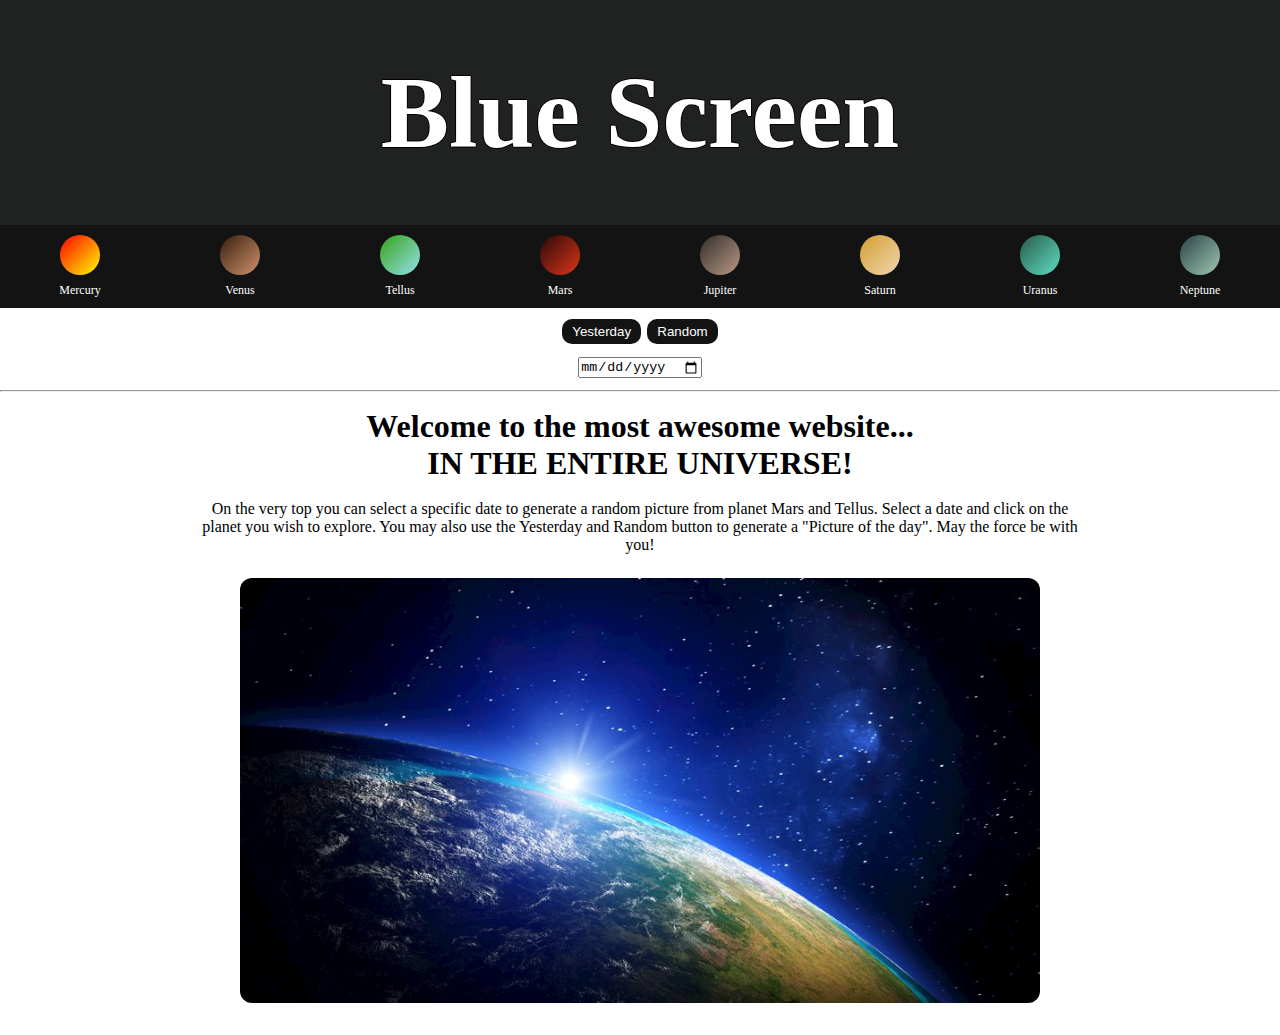
<file: index.html>
<!DOCTYPE html>
<html lang="sv">

<head>
    <meta charset="UTF-8">
    <meta http-equiv="X-UA-Compatible" content="IE=edge">
    <meta name="viewport" content="width=device-width, initial-scale=1.0">
    <link rel="stylesheet" href="style.css">
    <title>API Bluescreen</title>
</head>

<body>

    <header>
        <div class="headerbg">
            <h1 class="rubrik">Blue Screen</h1>
        </div>
    </header>

    <nav>
        <div class="links">
            <ul>
                <li><button class="merc plan" onclick="planeter(1)"></button><br>Mercury</li>
                <li><button class="venu plan" onclick="planeter(0)"></button><br>Venus</li>
                <li><button class="tell plan" onclick="planeter(6)"></button><br>Tellus</li>
                <li><button class="mars plan" onclick="planeter(7)"></button><br>Mars</li>
                <li><button class="jupi plan" onclick="planeter(2)"></button><br>Jupiter</li>
                <li><button class="satu plan" onclick="planeter(3)"></button><br>Saturn</li>
                <li><button class="uran plan" onclick="planeter(4)"></button><br>Uranus</li>
                <li><button class="nept plan" onclick="planeter(5)"></button><br>Neptune</li>
            </ul>
        </div>
        <div class="date">
            <button id="previous-apod" class="apod" onclick="apod(0)">Yesterday</button>
            <button id="random-apod" class="apod" onclick="apod(1)">Random</button>
        </div>
        <div class="datebox">
            <input id="date" type="date">
        </div>
        <hr>
    </nav>

    <main>
        <div class="mainwrapper">
            <div class="error hidden">
                <h3 id="error_title"></h3>
                <p id="error_text"></p>
            </div>
            <div class="intro">
                <h1 id="image-title">Welcome to the most awesome website...<br>IN THE ENTIRE UNIVERSE!</h1>
                <br>
                <p id="image-text">On the very top you can select a specific date to generate a random picture from
                    planet Mars and Tellus. Select a date and click on the planet you wish to explore. You may also use
                    the Yesterday and Random button to generate a "Picture of the day". May the force be with you!
                </p>
            </div>



            <section class="planet">
                <img src="img/earth-start.jpg" id="start-image">

                <section class="coords">
                    <p class="lat"></p>
                    <p class="lon"></p>
                </section>
            </section>
        </div>
    </main>

    <script src="script.js"></script>
</body>

</html>
</file>
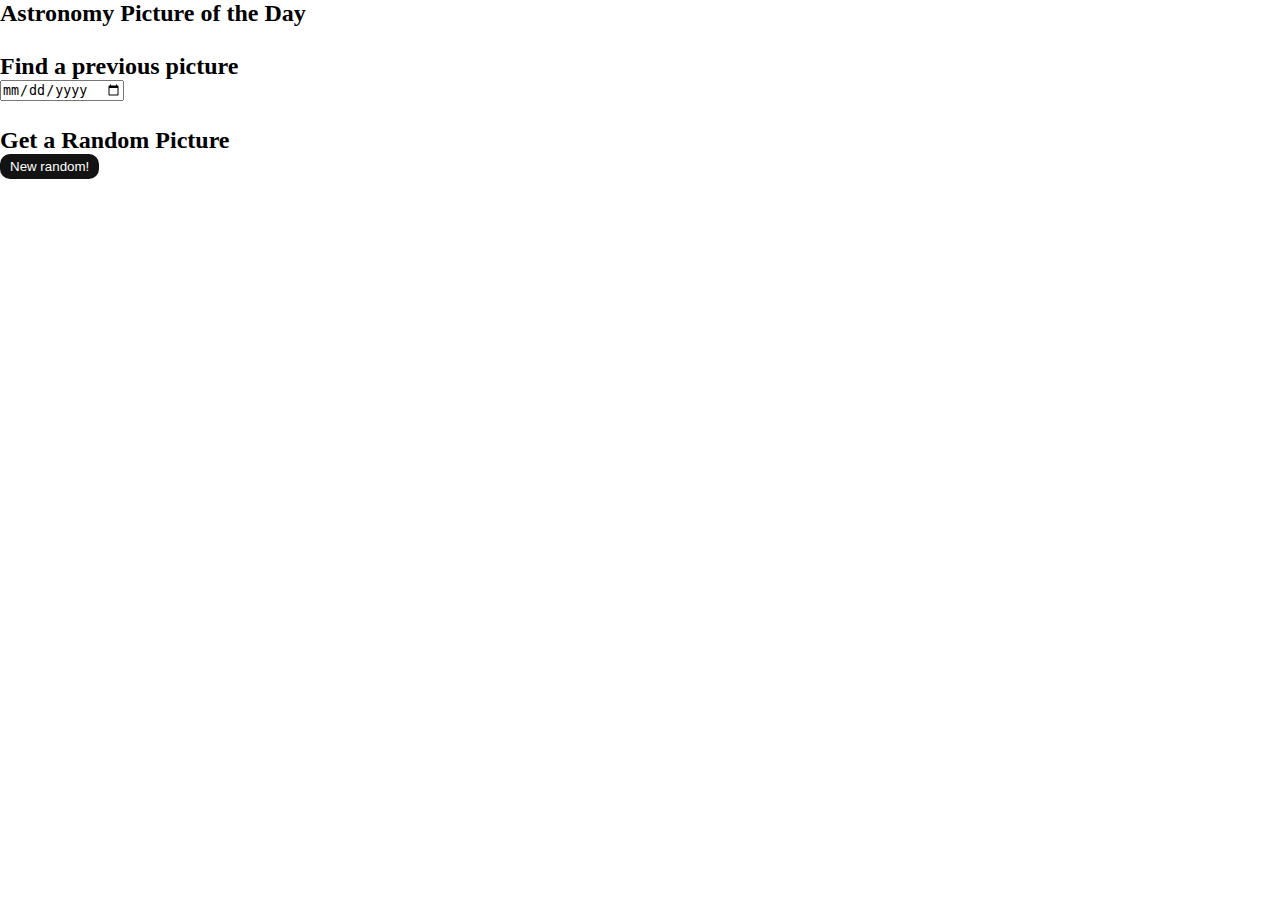
<file: apod.html>
<!DOCTYPE html>
<html lang="en">
<head>
    <meta charset="UTF-8">
    <meta http-equiv="X-UA-Compatible" content="IE=edge">
    <meta name="viewport" content="width=device-width, initial-scale=1.0">
    <link rel="stylesheet" href="style.css">
    <title>API Bluescreen</title>
</head>
<body>
    <div id="apod">
        <h2>Astronomy Picture of the Day</h2>
        <img>
        <h3 ></h3>
        <p></p>
    </div>
    <div id="prev-apod">
        <h2>Find a previous picture</h2>
        <input type="date" name="date" id="prev-date"> <br>
        <img>
        <h3></h3>
        <p></p>
    </div>
    <div id="random-apod">
        <h2>Get a Random Picture</h2>
        <button onclick="randomImg()">New random!</button> <br>
        <img>
        <h3></h3>
        <p></p>
    </div>

    <script src="script.js"></script>
    <script src="apod-script.js"></script>
</body>
</html>
</file>
<file: style.css>
* {
    margin: 0;
    padding: 0;
    box-sizing: border-box;
}


/*#region header*/

header{
    width: 100%;
    height: auto;
    overflow: hidden;
}

.headerbg{  
    display: flex; 
    align-items: center; 
    width: 100%;
    height: 25vh;
    background-color: rgb(32, 34, 33);
    background-position: center;
    background-repeat: no-repeat;
    background-size: cover;
    animation: zoom-in-zoom-out 30s ease-out infinite;
}

.rubrik{ 
    text-align: center;
    margin:0 auto;
    color: white;
    text-shadow: -1px 0 black, 0 1px black, 1px 0 black, 0 -1px black;text-shadow: -1px 0 black, 0 1px black, 1px 0 black, 0 -1px black;
    font-size: 8vw;
    z-index: 1;
    animation: shake 20s alternate-reverse;
    animation-iteration-count:infinite;
}
.hidden{
    display: none !important;
}
.error{
    display: flex;
    flex-direction: column;
    text-align: center;
    align-items: center;
    justify-content: center;
    background-color: rgb(219, 219, 219);
    margin-top: 12px;
    border: solid 1px black;
    border-radius: 10px;
}

.links{
    width: 100%;
    min-height: 30px;
    background-color: rgb(18, 19, 18);
    padding: 10px 0px;
}

ul{
    font-size: 12px;
    display: flex;
    list-style: none;
    align-items: center;
    justify-content: space-around;
    flex-wrap: wrap;
}

li{
    flex:1;
    text-align: center;
    color: white;
}

.plan{
    padding: 20px 20px;
    color: rgb(0, 0, 0);
    text-decoration: none;
    transition: 0.8s;
    text-transform: uppercase;
    background-color: rgb(246, 246, 246);
    border-radius: 50%;
    cursor: pointer;
    border: none;
    margin-bottom: 8px;
}

.active{
    box-shadow: 0px 0px 10px 2px #e0d996; 
}

/*#region Planeter färger */

.merc{
    background-image: linear-gradient(to bottom right, red , yellow);
}
.venu{
    background-image: linear-gradient(to bottom right, rgb(54, 30, 13) , rgb(209, 147, 108));
}
.tell{
    background-image: linear-gradient(to bottom right, rgb(53, 163, 20) , rgb(149, 225, 238));
}
.mars{
    background-image: linear-gradient(to bottom right, rgb(42, 8, 8) , rgb(221, 54, 24));
}
.jupi{
    background-image: linear-gradient(to bottom right, rgb(49, 45, 42) , rgb(187, 154, 133));
}
.satu{
    background-image: linear-gradient(to bottom right, rgb(211, 159, 47) , rgb(241, 214, 178));
}
.uran{
    background-image: linear-gradient(to bottom right, rgb(40, 90, 73) , rgb(94, 223, 195));
}
.nept{
    background-image: linear-gradient(to bottom right, rgb(43, 67, 71) , rgb(159, 200, 178));
}

/*#endregion ---------------------------------------------------------------------------------------*/

a:hover{
    background-color: rgb(70, 70, 70);
}

.plan:hover{
    box-shadow: 0px 0px 10px 2px #e0d996;
}

@keyframes shake {
    0% { transform: translate(1px, 1px) rotate(0deg); }
    10% { transform: translate(-1px, -2px) rotate(-3deg); }
    20% { transform: translate(-3px, -1px) rotate(0deg); }
    30% { transform: translate(3px, 2px) rotate(3deg); }
    40% { transform: translate(1px, 1px) rotate(0deg); }
    50% { transform: translate(-1px, 2px) rotate(-3deg); }
    60% { transform: translate(-3px, 1px) rotate(0deg); }
    70% { transform: translate(1px, 1px) rotate(3deg); }
    80% { transform: translate(-1px, -1px) rotate(0deg); }
    90% { transform: translate(1px, 2px) rotate(-3deg); }
    100% { transform: translate(1px, 0px) rotate(2deg); }
  }

  @keyframes zoom-in-zoom-out {
    0% {
      transform: scale(1, 1);
    }
    50% {
      transform: scale(1.2, 1.2);
    }
    100% {
      transform: scale(1, 1);
    }
  }

  /*#endregion header*/

.mainwrapper{
    width: 70%;
    margin: auto;
}

.date{
    text-align: center;
    font-size: 25px;
    font-weight: 800;
    color: rgb(0, 0, 0);
    padding: 6px;
    margin-bottom: 7px;
}

.datebox{
    display: flex;
    align-items: center;
    justify-content: center;
    margin-bottom: 12px;
}

.apod{
    display:inline-block;
    margin: auto;
}

.intro{
    text-align: center;
    font-size: 1rem;
    margin: 1rem 0;
    margin-bottom: 4px;
}

section{
    display: flex;
    align-items: center;
    justify-content: center;
}

img{
    max-width: 800px;
    width: 100%;
    height: auto;
    margin: 20px;
    margin-bottom: 2px;
    border-radius: 12px;
}

.coords{
    display: inline;
}

.planet{
    display: flex;
    flex-direction: column;
    margin-bottom: 30px;
}

button{
    padding: 5px 10px;
    border-radius: 10px;
    color: white;
    background-color: rgb(18, 19, 18);
    border: grey;
    cursor: pointer;
}


/*#region ---------------- Allt under 400pc ------*/

@media only screen and (max-width: 360px){

.links{
    padding: 0;
}

ul{
    font-size: 10px;
    display:flex;
    justify-content:space-around    
}
li{    
    display: inline-block;
    margin: 6%;
}

.plan{
    padding: 14px 14px;

}

.mainwrapper{
    width: 95%;
    margin: auto;
}

h1{
    font-size: 20px;
}
p{
    font-size: 14px;
}
}

/*#endregin ---------------------------------------*/
</file>
